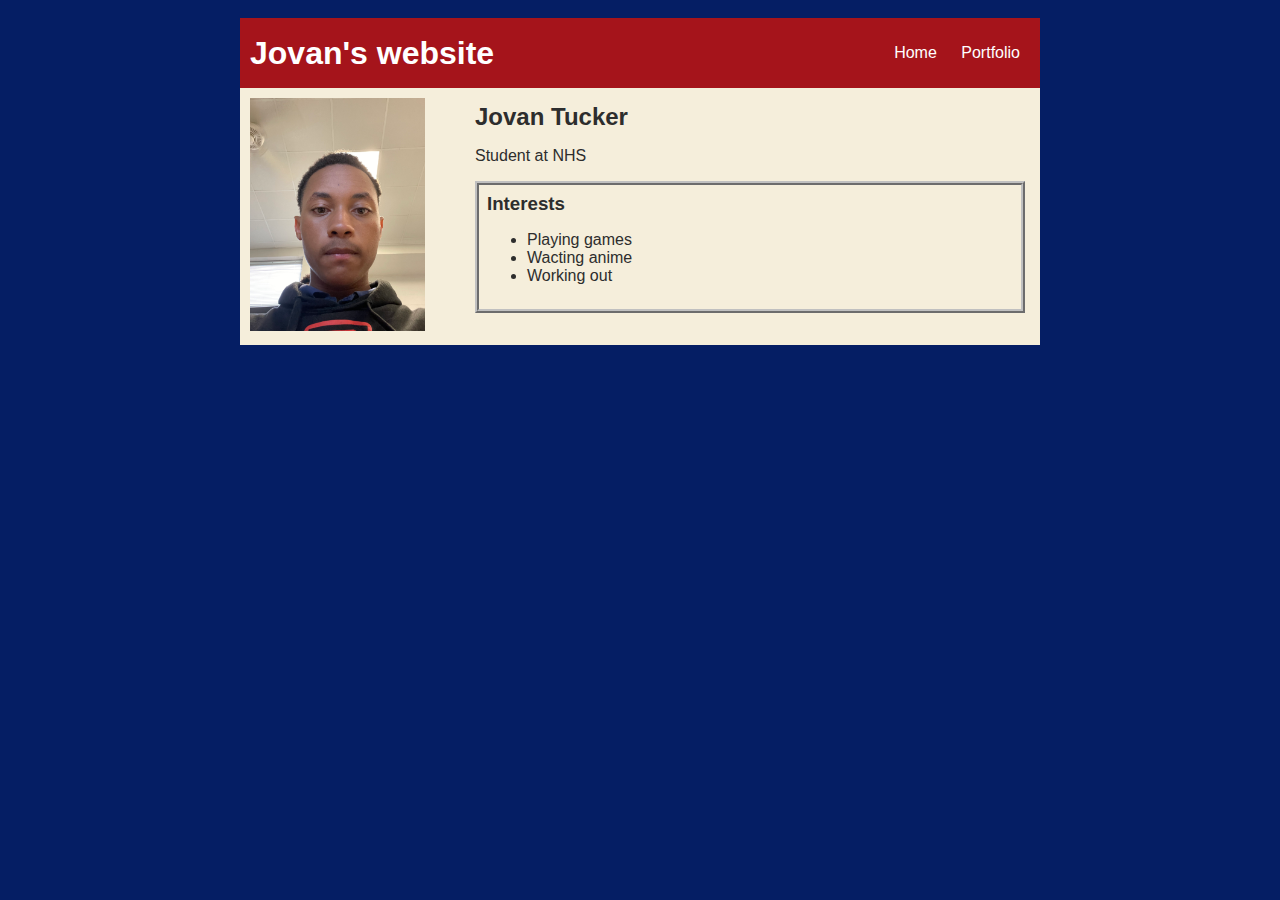
<file: index.html>
<!DOCTYPE HTML>
<html>
    <head>
        <title>Jovan's website </title>
        <style>
            body {
                background: rgb(5, 30, 100);
                color: rgb(45, 45, 45);
                padding: 10px;
                font-family: arial;
            }
            #all-contents {
              max-width: 800px;
                margin: auto;
            }
         
            /* navigation menu */
            nav {
                background: rgb(182, 20, 20, 0.904);
               margin: 0 auto;
                display: flex;
                padding: 10px;
            }
            h1 {
                display: flex;
                align-items: center;
                color: white;
                flex: 1;
                margin: 0;
            }
            #nav-ul {
                list-style-image: none;
            }
            .nav-li {
                display: inline-block;
                padding: 0 10px;
            }
            a {
                text-decoration: none;
                color: #fff;
            }
         
            /* main container area beneath menu */
            main {
                background: rgb(245, 238, 219);
                display: flex;
            }
            .sidebar {
                margin-right: 25px;
                padding: 10px;
            }
            .sidebar-img {
                width: 175px;
            }
            .content {
                flex: 1;
                padding: 15px;
            }
            #interests {
                border: 4px silver ridge;
                padding: 8px;
            }
            h2, h3 {
                margin: 0px;
            }
         </style>
    </head>
    
    <body>
         <!-- YOUR HTML TAGS GO HERE  -->
        <div id = "all-contents" >
            <nav> 
                <h1>Jovan's website </h1>
                <ul id="nav-ul">
                    <li class="nav-li">
                    <a class="nav-a" href="index.html">Home</a>
                  </li>
                  <li class="nav-li">
                    <a class="nav-a" href="portfolio.html">Portfolio</a>
                  </li>
                </ul>
            </nav>
                <main>
                <!-- Sidebar section -->
                <div class = "sidebar" ></a>                
                     <img class = "sidebar-img" src = "images/IMG_4119.jpg">
                </div>
                     <!-- Content section -->
                <div class = "content">
                  <h2> Jovan Tucker </h2>
                  <p> Student at NHS</p>
                  <!-- Interests -->
                  <div id = "interests">           
                    <h3> Interests</h3>
                    <ul>
                        <li> Playing games</li>
                        <li> Wacting anime</li>
                        <li> Working out</li>

                    </ul>
                  </div>
                </div>
            </main>
        </div> 
    </body>
</html>
</file>
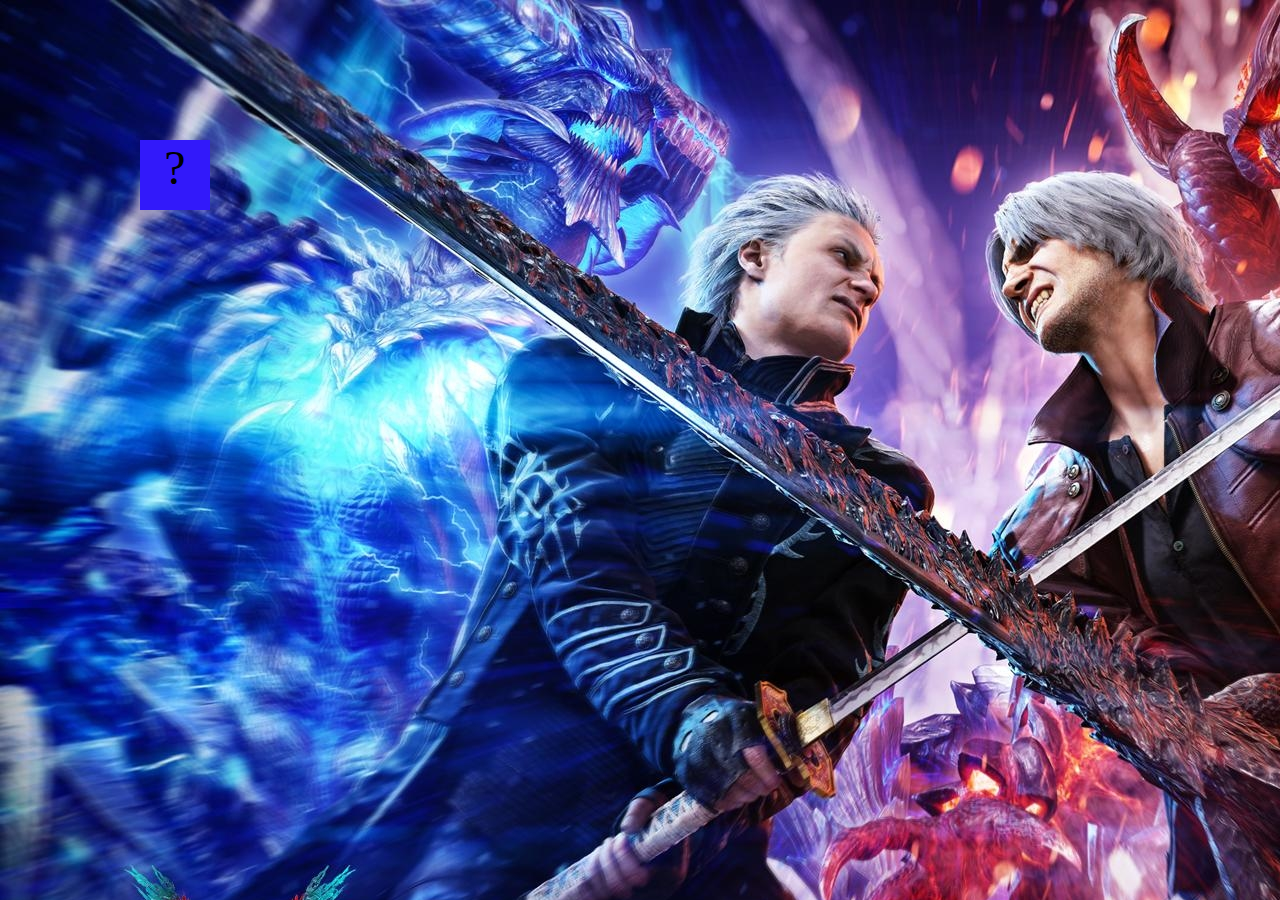
<file: projects/bouncing-box/index.html>
<!DOCTYPE html>
<html>
<head>
	<meta charset="utf-8">
	<title>Bouncing Box</title>
	<script src="jquery.min.js"></script>
	<style>
	
	body  {
  background-image: url("images/dante-vs-vergil1920x1080.jpg" );
  background-color: #cccccc;
}
	
	.box {
			width: 70px;
			height: 70px;
			background-color: blue;
			font-size: 300%;
			text-align: center;
			user-select: none;
			display: block;
			position: absolute;
			top: 100px;
			left: 70px;  /* <--- Change me! */
		}
		.board{
			
			height: 90vh;
		}
	</style>
	<!-- 	<script src="//cdnjs.cloudflare.com/ajax/libs/jquery/2.1.1/jquery.min.js"></script> -->

</head>


<body class="board">
	
	<!-- HTML for the box -->
	<div class="box">?</div>

	<script>
		(function(){
			'use strict'
			/* global jQuery */

			//////////////////////////////////////////////////////////////////
			/////////////////// SETUP DO NOT DELETE //////////////////////////
			//////////////////////////////////////////////////////////////////
			
			var box = jQuery('.box');	// reference to the HTML .box element
			var board = jQuery('.board');	// reference to the HTML .board element
			var boardWidth = board.width();	// the maximum X-Coordinate of the screen

			// Every 50 milliseconds, call the update Function (see below)
			setInterval(update, 50);
			
			// Every time the box is clicked, call the handleBoxClick Function (see below)
			box.on('click', handleBoxClick);

			// moves the Box to a new position on the screen along the X-Axis
			function moveBoxTo(newPositionX, newPositionY) {
      box.css('left', newPositionX);
      box.css('top', newPositionY);
	  box.css('background-color', colorStr);
  }

			// changes the text displayed on the Box
			function changeBoxText(newText) {
				box.text(newText);
			}

			//////////////////////////////////////////////////////////////////
			/////////////////// YOUR CODE BELOW HERE /////////////////////////
			//////////////////////////////////////////////////////////////////
			
			// TODO 2 - Variable declarations 
			var positionX =	0;		
			var points = 0;
			var speed = 10;
			var positionY = 0;
			var speedY = 10;
			var randNum = Math.random() * 100;
			var boardHeight = jQuery(window).height(70); 
			var colorStr = "rgb(50, 25, 250)";
			var randomNumberBetween0and10 = Math.random() * 10;
			
			/* 
			This Function will be called 20 times/second. Each time it is called,
			it should move the Box to a new location. If the box drifts off the screen
			turn it around! 
			*/
			function update() {
				positionX =positionX + speed
				positionY =positionY + speed
				moveBoxTo(positionX, positionY);

				if(positionX > boardWidth ){
					
					speed  = -speed 
				}

				if(positionX < 0){
					
					positionX = randNum
					speed = -speed 
				}

				if(positionY > boardHeight ){
					
					speedY = -speedY
				}

				if(positionY < 0){
					
					positionY = randNum
					speedY= -speedY 
				}

				

			};
			
			update(100);
			
			/* 
			This Function will be called each time the box is clicked. Each time it is called,
			it should increase the points total, increase the speed, and move the box to
			the left side of the screen.
			*/
			function handleBoxClick() {
				positionX = randNum;
				positionY = randNum;
				
				
				points = points +1

				if(speed > 0){
                   speed = speed +3
				}
				else if(speedY < 0){
					speedY = speedY +3
				}

				changeBoxText(points);


			};
			

			


		})();
	</script>
</body>
</html>
</file>
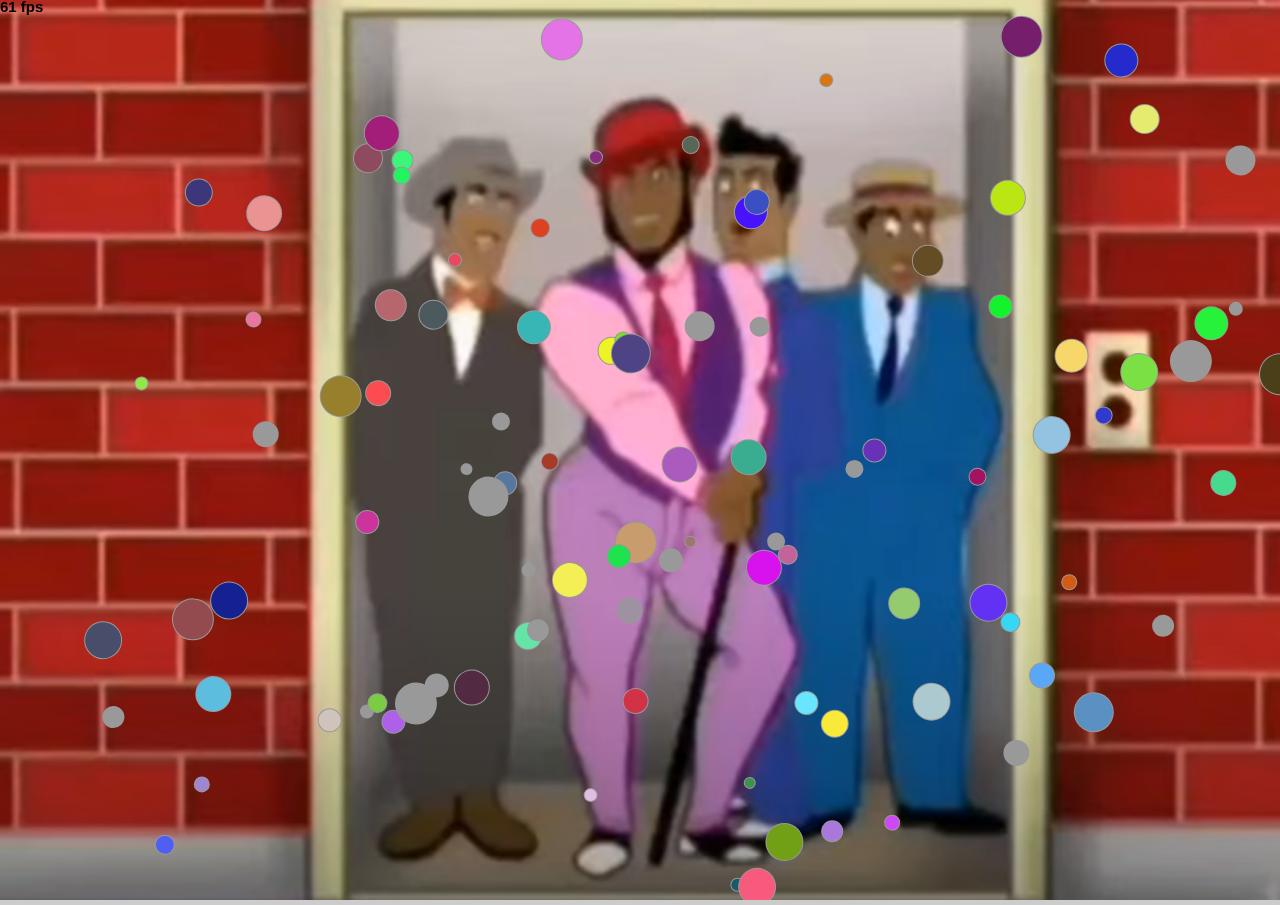
<file: projects/circularity/index.html>
<!doctype html>

<html>
    <head>

       



        <meta charset="utf-8">

        <title>Operation Spark || Motion Poem</title>
        <meta name="description" content="Operation Spark Motion Poem">
        <meta name="author" content="operationspark.org">
        <meta name="viewport" content="width=device-width, initial-scale=1.0">
        
        <link href="css/bootstrap.min.css" rel="stylesheet" media="screen">
        <link href="css/style.css" rel="stylesheet">
        <!-- all core CreateJS and 3rd party libraries are listed here: -->
        <script src="bower_components/lodash/lodash.min.js"></script>
        <script src="bower_components/easeljs/lib/easeljs-0.8.2.min.js"></script>
        <script src="bower_components/opspark-draw/draw.js"></script>
        <script src="bower_components/racket/racket.js"></script>

        <!-- our app javascript code -->
        <script src="js/opspark.js"></script>
        <script src="js/init.js"></script>
        
        <style type="text/css">
            /*override default styles here*/
        </style>
    </head>
    <body>

        
             
        

      
        <div>
            <canvas id="canvas" width="500" height="500"></canvas>
        </div>
        <script id="motion-poem">
            (function(){
                init(window);
                window.opspark.makeGame();
            })();
        </script>


    </body>
 
</html>
</file>
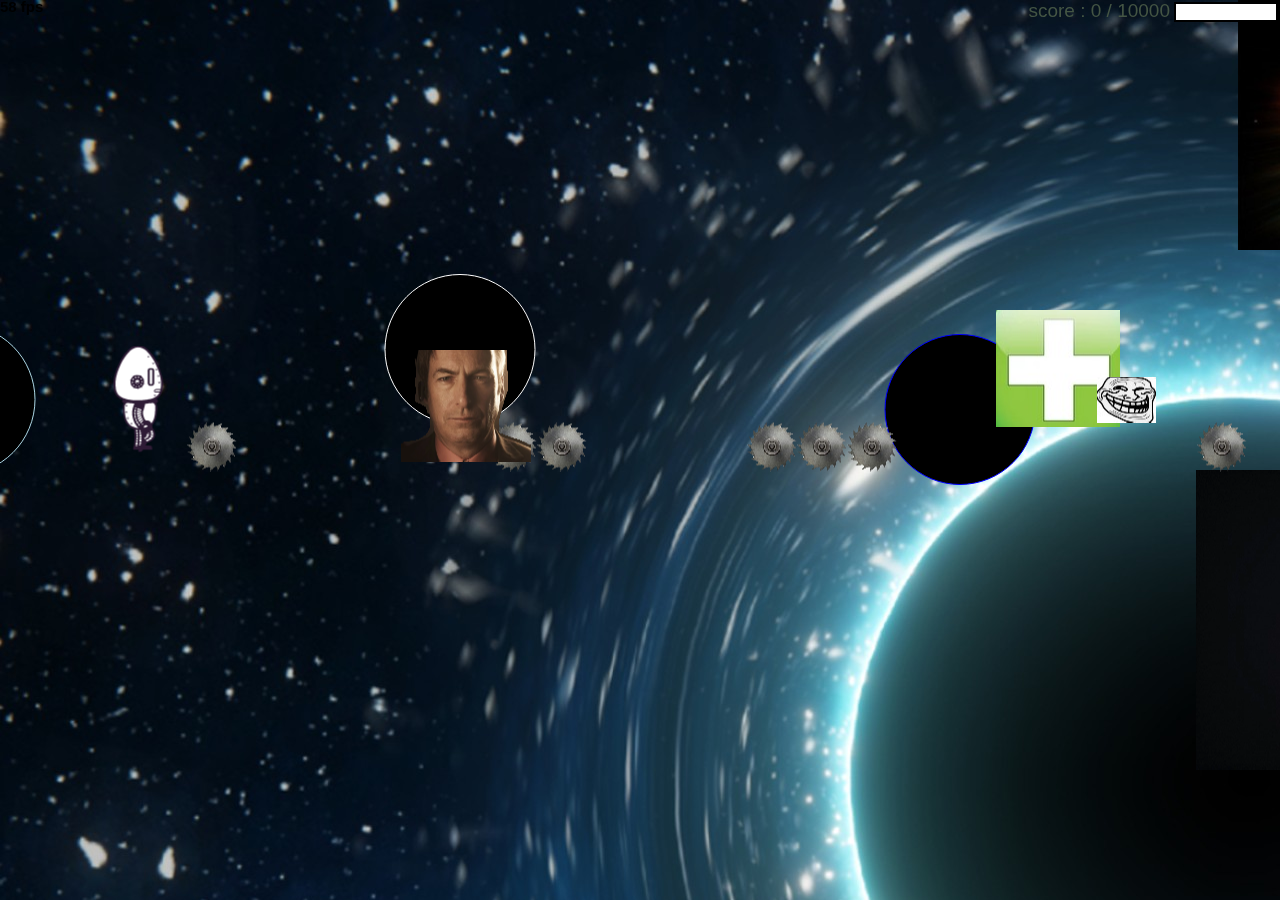
<file: projects/runtime/index.html>
<!doctype html>
<html>
    <head>
        <meta charset="utf-8">

        <title>Operation Spark || Runtime!</title>
        <meta name="description" content="Operation Spark Motion Poem">
        <meta name="author" content="operationspark.org">
        <meta name="viewport" content="width=device-width, initial-scale=1.0">
        
        <link href="css/bootstrap.min.css" rel="stylesheet" media="screen">
        <link href="css/style.css" rel="stylesheet">

        <!-- all core CreateJS and 3rd party libraries are listed here: -->
        <script src="bower_components/lodash/lodash.min.js"></script>
        <script src="bower_components/bluebird/js/browser/bluebird.min.js"></script>
        <script src="js/lib/proton-1.0.0.min.js"></script>
        <script src="bower_components/easeljs/lib/easeljs-0.8.2.min.js"></script>
        <script src="bower_components/PreloadJS/lib/preloadjs-0.6.2.min.js"></script>
        <script src="bower_components/TweenJS/lib/tweenjs.min.js"></script>
        <script src="bower_components/SoundJS/lib/soundjs-0.6.2.min.js"></script>
        <script src="bower_components/opspark-draw/draw.js"></script>
        <script src="bower_components/racket/racket.js"></script>

        <!-- our app javascript code -->
        <script src="js/util/load.js"></script>
        <script src="js/util/spin.min.js"></script>
        <script src="js/util/point.js"></script>
        <script src="js/spritesheet.js"></script>
        <script src="js/world/rules.js"></script>
        <script src="js/particle/particleManager.js"></script>
        <script src="js/orb/orbManager.js"></script>
        <script src="js/projectile/projectileManager.js"></script>
        <script src="js/view/pacifier.js"></script>
        <script src="js/view/background.js"></script>
        <script src="js/view/ground.js"></script>
        <script src="js/view/hud.js"></script>
        <script src="js/player/halle.js"></script>
        <script src="js/player/playerManager.js"></script>
        <script src="js/opspark.js"></script>
        <script src="js/game.js"></script>
        <script src="js/init.js"></script>
        <script src="js/level01.js"></script>
        
        <!--Load Additional Scripts Here-->

    </head>
    <body>
        <div id="main">
            <canvas id="canvas" width="500" height="500"></canvas>
        </div>
        <script id="index">
            (function(){
                'use strict';
                background(window);
                level01(window);
                init(window);
            })();
        </script>
    </body>
</html>
</file>
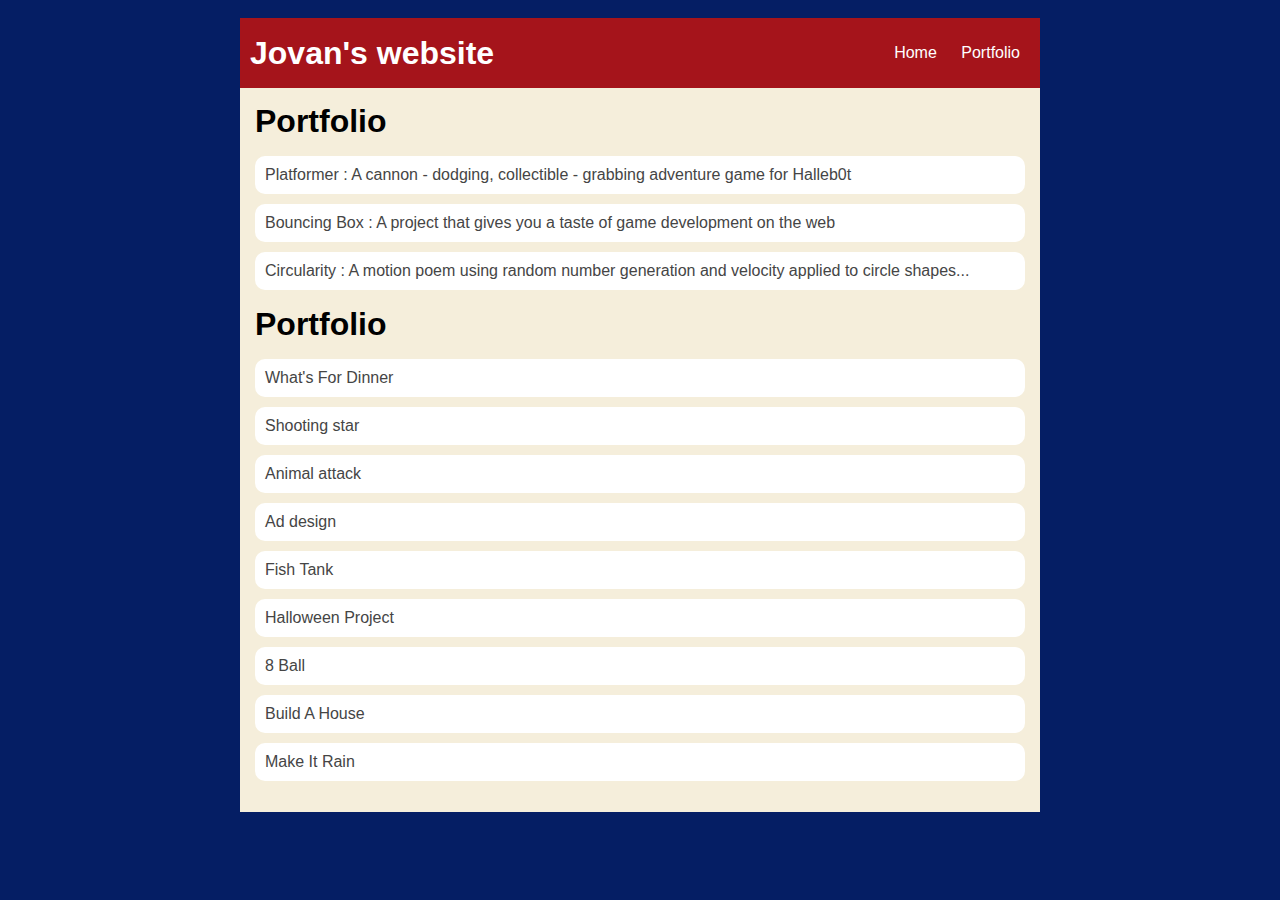
<file: portfolio.html>
<!DOCTYPE HTML>
<html>
    <head>
        <title>Jovan's website </title>
        <style>
            body {
                background: rgb(5, 30, 100);
                color: rgb(192, 45, 45);
                padding: 10px;
                font-family: arial;
            }
            #all-contents {
              max-width: 800px;
                margin: auto;
            }
         
            /* navigation menu */
            nav {
                background: rgba(182, 20, 20, 0.904);
               margin: 0 auto;
                display: flex;
                padding: 10px;
            }
            h1 {
                display: flex;
                align-items: center;
                color: white;
                flex: 1;
                margin: 0;
            }
            #nav-ul {
                list-style-image: none;
            }
            .nav-li {
                display: inline-block;
                padding: 0 10px;
            }
            a {
                text-decoration: none;
                color: #fff;
            }
         
            /* main container area beneath menu */
            main {
                background: rgb(245, 238, 219);
                display: flex;
            }
            .sidebar {
                margin-right: 25px;
                padding: 10px;
            }
            .sidebar-img {
                width: 200px;
            }
            .content {
                flex: 1;
                padding: 15px;
            }
            #interests {
                border: 4px silver ridge;
                padding: 8px;
            }
            h2, h3 {
                margin: 0px;
            }
             /* portfolio styles */
         .content h1 {
             color: black;
         }

         .portfolio {
             list-style-type: none;
             padding-left: 0;
         }

         .portfolio li {
             background: #fff;
             padding: 10px;
             border-radius: 10px;
             margin-bottom: 10px;
         }

         .portfolio li:hover {
             background: #eee;
         }

         .portfolio a {
             text-decoration: none;
             color: #454545;
         }
         </style>
    </head>
    
    <body>
         <!-- YOUR HTML TAGS GO HERE  -->
        <div id = "all-contents" >
            <nav > 
                <h1>Jovan's website </h1>
                <ul>
                    <ul id="nav-ul">
                        <li class="nav-li">
                        <a class="nav-a" href="index.html">Home</a>
                      </li>
                      <li class="nav-li">
                        <a class="nav-a" href="portfolio.html">Portfolio</a>
                      </li>
                    </ul>
            </nav>
            <main>
                <div class="content">
                    <h1>Portfolio</h1>
                    <ul class ="portfolio">
                        <li><a href="projects/platformer/">Platformer : A cannon - dodging, collectible - grabbing adventure game for Halleb0t</a></li>
                        <li><a href="projects/bouncing-box/">Bouncing Box : A project that gives you a taste of game development on the web </a></li>
                        <li><a href="projects/circularity/">Circularity : A motion poem using random number generation and velocity applied to circle shapes...</a></li>
                    </ul>          
                    <h1>Portfolio</h1>
                    <ul class ="portfolio">
                        <li><a href=https://www.khanacademy.org/computer-programming/spin-off-of-project-whats-for-dinner/5778638086127616> What's For Dinner </a></li>
                        <li><a href="https://www.khanacademy.org/computer-programming/spin-off-of-project-shooting-star/5451953562238976"> Shooting star </a> </li>
                        <li><a href="https://www.khanacademy.org/computer-programming/spin-off-of-project-animal-attack/5398137018040320"> Animal attack </a> </li>
                        <li><a href="https://www.khanacademy.org/computer-programming/spin-off-of-project-ad-design/4728027642118144"> Ad design </a> </li>
                        <li><a href="https://www.khanacademy.org/computer-programming/spin-off-of-project-fish-tank/6731968307314688"> Fish Tank </a> </li>
                        <li><a href="https://www.khanacademy.org/computer-programming/halloween-project/5911355770585088"> Halloween Project </a> </li>
                        <li><a href="https://www.khanacademy.org/computer-programming/spin-off-of-project-magic-8-ball/6723653955272704"> 8 Ball </a> </li>
                        <li><a href="https://www.khanacademy.org/computer-programming/spin-off-of-project-build-a-house/6312300798853120"> Build A House </a> </li>
                        <li><a href="https://www.khanacademy.org/computer-programming/spin-off-of-project-make-it-rain/5258455955062784"> Make It Rain </a> </li>
                    </div>
            </main>
        </div> 
    </body>
</html>
</file>
<file: projects/circularity/css/style.css>
body {
    background: url("../img/animan2.png") no-repeat center center fixed;
    background-color: #cccccc;
    -webkit-background-size: cover;
    -moz-background-size: cover;
    -o-background-size: cover;
    background-size: cover;
}
</file>
<file: projects/runtime/css/style.css>
body, html {
    width: 100%;
    height: 100%;
    margin: 0;
    padding: 0;
    overflow: hidden;
    -moz-user-select: none;
    -webkit-user-select: none;
    -ms-user-select: none;
}
canvas {
    -moz-user-select: none;
    -webkit-user-select: none;
    -ms-user-select: none;
    position:absolute;
}
</file>
